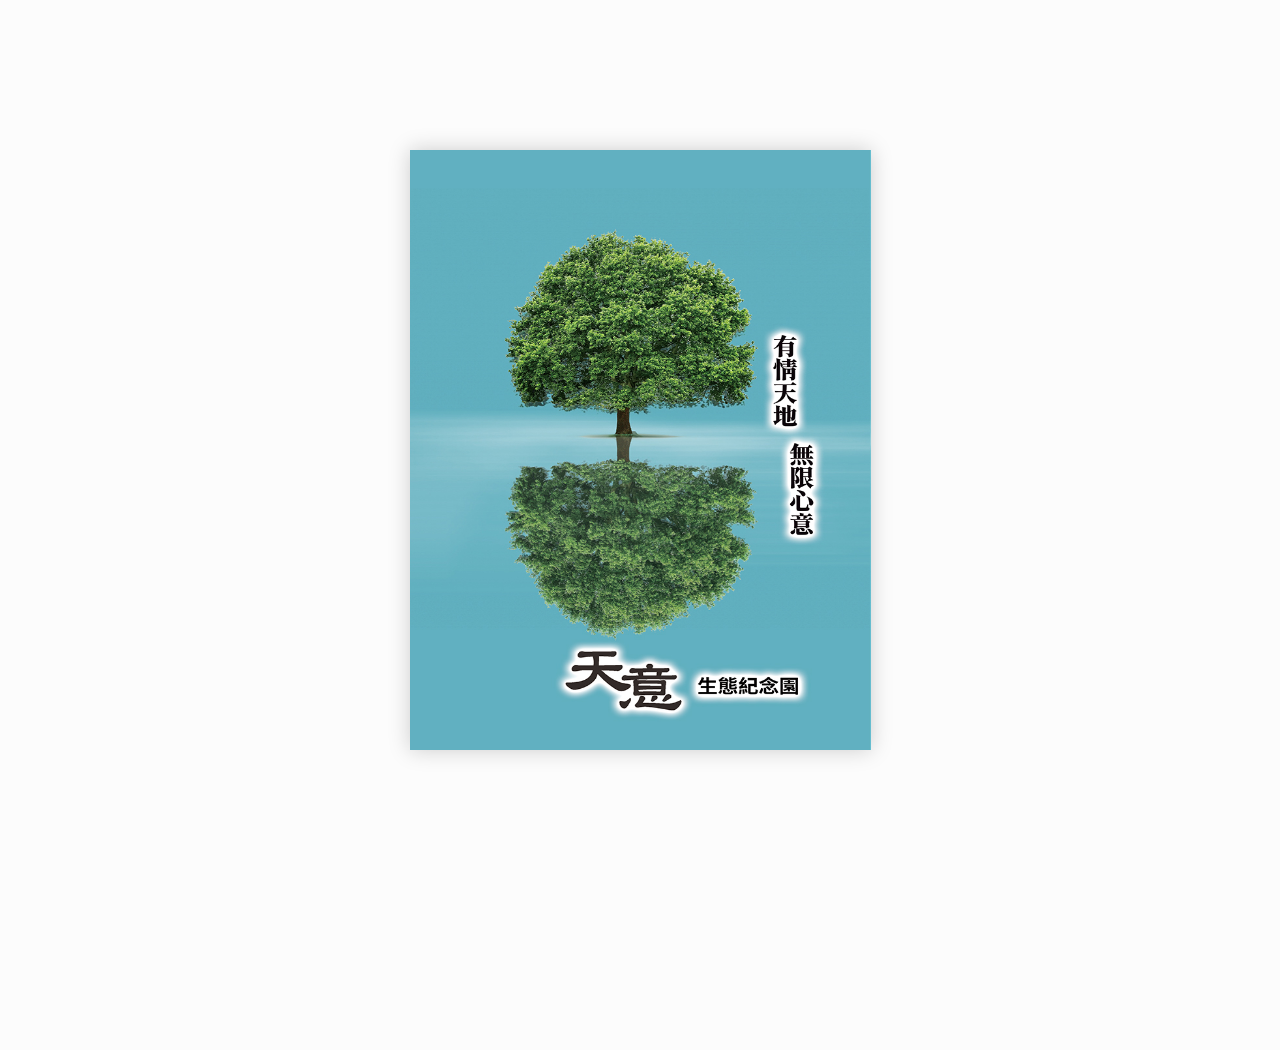
<file: samples/basic/index.html>
<!doctype html>
<!--[if lt IE 7 ]> <html lang="en" class="ie6"> <![endif]-->
<!--[if IE 7 ]>    <html lang="en" class="ie7"> <![endif]-->
<!--[if IE 8 ]>    <html lang="en" class="ie8"> <![endif]-->
<!--[if IE 9 ]>    <html lang="en" class="ie9"> <![endif]-->
<!--[if !IE]><!--> <html lang="en"> <!--<![endif]-->
<head>
<meta name="viewport" content="width = 1050, user-scalable = no" />
<script type="text/javascript" src="../../extras/jquery.min.1.7.js"></script>
<script type="text/javascript" src="../../extras/modernizr.2.5.3.min.js"></script>
</head>
<body>

<div class="flipbook-viewport">
	<div class="container">
		<div class="flipbook">
			<div style="background-image:url(pages/1.jpg)"></div>
			<div style="background-image:url(pages/2.jpg)"></div>
			<div style="background-image:url(pages/3.jpg)"></div>
			<div style="background-image:url(pages/4.jpg)"></div>
			<div style="background-image:url(pages/5.jpg)"></div>
			<div style="background-image:url(pages/6.jpg)"></div>

		</div>
	</div>
</div>


<script type="text/javascript">

function loadApp() {

	// Create the flipbook

	$('.flipbook').turn({
			// Width

			width:922,
			
			// Height

			height:600,

			// Elevation

			elevation: 50,
			
			// Enable gradients

			gradients: true,
			
			// Auto center this flipbook

			autoCenter: true

	});
}

// Load the HTML4 version if there's not CSS transform

yepnope({
	test : Modernizr.csstransforms,
	yep: ['../../lib/turn.js'],
	nope: ['../../lib/turn.html4.min.js'],
	both: ['css/basic.css'],
	complete: loadApp
});

</script>

</body>
</html>
</file>
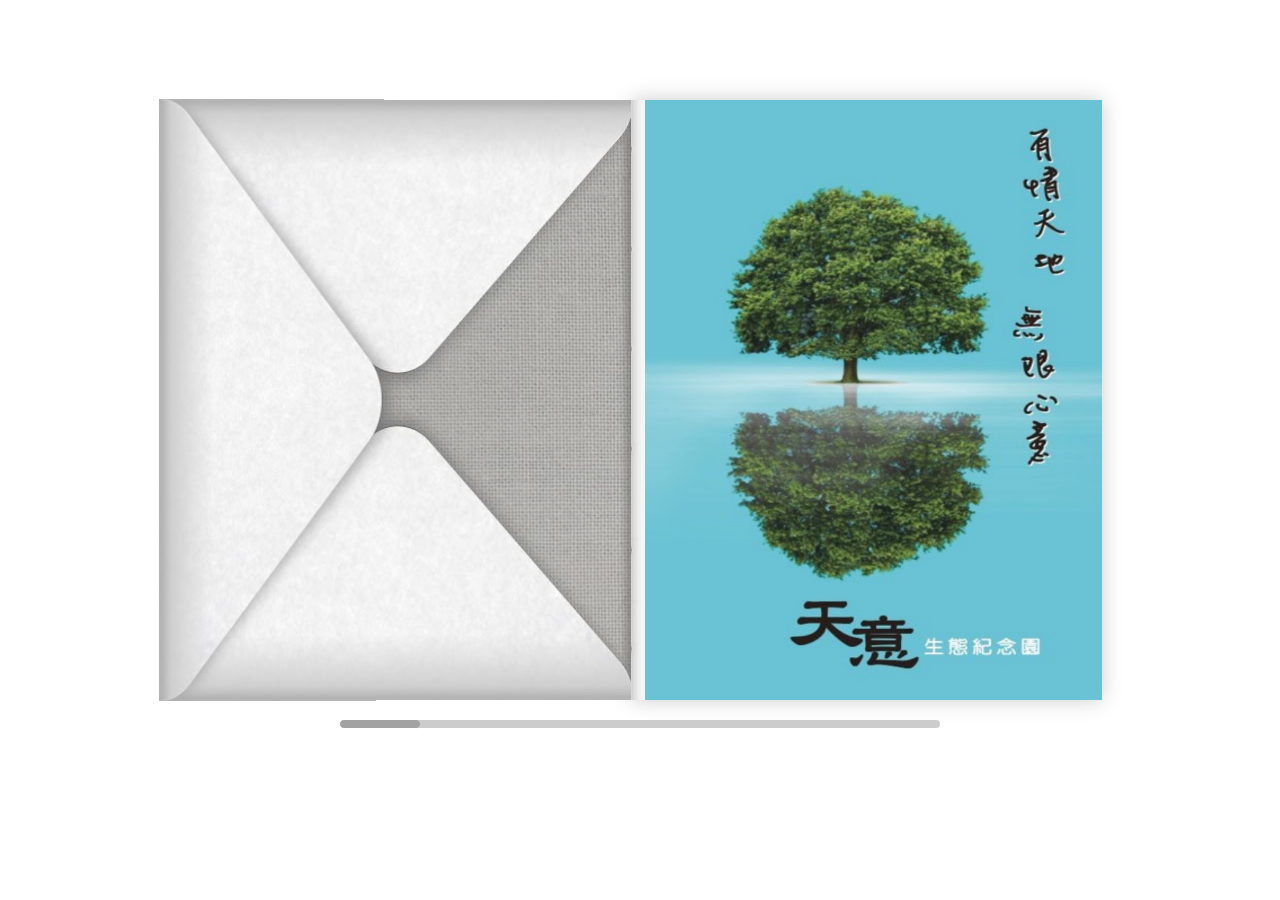
<file: samples/docs/index.html>
<!doctype html>
<!--[if lt IE 7 ]> <html lang="en" class="ie6"> <![endif]-->
<!--[if IE 7 ]>    <html lang="en" class="ie7"> <![endif]-->
<!--[if IE 8 ]>    <html lang="en" class="ie8"> <![endif]-->
<!--[if IE 9 ]>    <html lang="en" class="ie9"> <![endif]-->
<!--[if !IE]><!--> <html lang="en"> <!--<![endif]-->
<head>
<script type="text/javascript" src="../../extras/jquery.min.1.7.js"></script>
<script type="text/javascript" src="../../extras/jquery-ui-1.8.20.custom.min.js"></script>
<script type="text/javascript" src="../../extras/jquery.mousewheel.min.js"></script>
<script type="text/javascript" src="../../extras/modernizr.2.5.3.min.js"></script>
<script type="text/javascript" src="../../lib/hash.js"></script>

</head>
<body>

<div id="canvas">
	<div id="book-zoom">
		<div class="sample-docs">
			<div ignore="1" class="tabs"><div class="left">  </div> <div class="right"> </div></div>
			<div class="hard"></div>
			<div class="hard"></div>
			<div class="hard p29"></div>
			<div class="hard p30"></div>
		</div>
	</div>


	<div id="slider-bar" class="turnjs-slider">
		<div id="slider"></div>
	</div>
</div>


<script type="text/javascript">

function loadApp() {

	var flipbook = $('.sample-docs');

	// Check if the CSS was already loaded
	
	if (flipbook.width()==0 || flipbook.height()==0) {
		setTimeout(loadApp, 10);
		return;
	}

	// Mousewheel

	$('#book-zoom').mousewheel(function(event, delta, deltaX, deltaY) {

		var data = $(this).data(),
			step = 30,
			flipbook = $('.sample-docs'),
			actualPos = $('#slider').slider('value')*step;

		if (typeof(data.scrollX)==='undefined') {
			data.scrollX = actualPos;
			data.scrollPage = flipbook.turn('page');
		}

		data.scrollX = Math.min($( "#slider" ).slider('option', 'max')*step,
			Math.max(0, data.scrollX + deltaX));

		var actualView = Math.round(data.scrollX/step),
			page = Math.min(flipbook.turn('pages'), Math.max(1, actualView*2 - 2));

		if ($.inArray(data.scrollPage, flipbook.turn('view', page))==-1) {
			data.scrollPage = page;
			flipbook.turn('page', page);
		}

		if (data.scrollTimer)
			clearInterval(data.scrollTimer);
		
		data.scrollTimer = setTimeout(function(){
			data.scrollX = undefined;
			data.scrollPage = undefined;
			data.scrollTimer = undefined;
		}, 1000);

	});

	// Slider

	$( "#slider" ).slider({
		min: 1,
		max: 100,

		start: function(event, ui) {
			if (!window._thumbPreview) {
				_thumbPreview = $('<div />', {'class': 'thumbnail'}).html('<div></div>');
				setPreview(ui.value);
				_thumbPreview.appendTo($(ui.handle));
			} else
				setPreview(ui.value);

			moveBar(false);
		},

		slide: function(event, ui) {
			setPreview(ui.value);
		},

		stop: function() {
			if (window._thumbPreview)
				_thumbPreview.removeClass('show');
			
			$('.sample-docs').turn('page', Math.max(1, $(this).slider('value')*2 - 2));
		}
	});


	// URIs
	
	Hash.on('^page\/([0-9]*)$', {
		yep: function(path, parts) {
			var page = parts[1];

			if (page!==undefined) {
				if ($('.sample-docs').turn('is'))
					$('.sample-docs').turn('page', page);
			}

		},
		nop: function(path) {

			if ($('.sample-docs').turn('is'))
				$('.sample-docs').turn('page', 1);
		}
	});

	// Arrows

	$(document).keydown(function(e){

		var previous = 37, next = 39;

		switch (e.keyCode) {
			case previous:

				$('.sample-docs').turn('previous');

			break;
			case next:
				
				$('.sample-docs').turn('next');

			break;
		}

	});

	// Create the flipbook

	flipbook.turn({
		elevation: 50,
		acceleration: false,
		gradients: true,
		autoCenter: true,
		duration: 1000,
		pages: 30,
		when: {

		turning: function(e, page, view) {
			
			var book = $(this),
			currentPage = book.turn('page'),
			pages = book.turn('pages');
				
			if (currentPage>3 && currentPage<pages-3) {
				if (page==1) {
					book.turn('page', 2).turn('stop').turn('page', page);
					e.preventDefault();
					return;
				} else if (page==pages) {
					book.turn('page', pages-1).turn('stop').turn('page', page);
					e.preventDefault();
					return;
				}
			} else if (page>3 && page<pages-3) {
				if (currentPage==1) {
					book.turn('page', 2).turn('stop').turn('page', page);
					e.preventDefault();
					return;
				} else if (currentPage==pages) {
					book.turn('page', pages-1).turn('stop').turn('page', page);
					e.preventDefault();
					return;
				}
			}

			Hash.go('page/'+page).update();

			if (page==1 || page==pages)
				$('.sample-docs .tabs').hide();
			

		},

		turned: function(e, page, view) {

			var book = $(this);

			$('#slider').slider('value', getViewNumber(book, page));

			if (page!=1 && page!=book.turn('pages'))
				$('.sample-docs .tabs').fadeIn(500);
			else
				$('.sample-docs .tabs').hide();

			book.turn('center');
			updateTabs();

		},

		start: function(e, pageObj) {
	
			moveBar(true);

		},

		end: function(e, pageObj) {
		
			var book = $(this);

			setTimeout(function() {
				$('#slider').slider('value', getViewNumber(book));
			}, 1);

			moveBar(false);

		},

		missing: function (e, pages) {

			for (var i = 0; i < pages.length; i++)
				addPage(pages[i], $(this));

		}
	}
	}). turn('page', 2);


	$('#slider').slider('option', 'max', numberOfViews(flipbook));

	flipbook.addClass('animated');


	// Show canvas

	$('#canvas').css({visibility: 'visible'});
}

// Hide canvas

$('#canvas').css({visibility: 'hidden'});

yepnope({
	test: Modernizr.csstransforms,
	yep: ['../../lib/turn.min.js', 'css/jquery.ui.css'],
	nope: ['../../lib/turn.html4.min.js', 'css/jquery.ui.html4.css'],
	both: ['css/docs.css', 'js/docs.js'],
	complete: loadApp
});

</script>

</body>
</html>
</file>
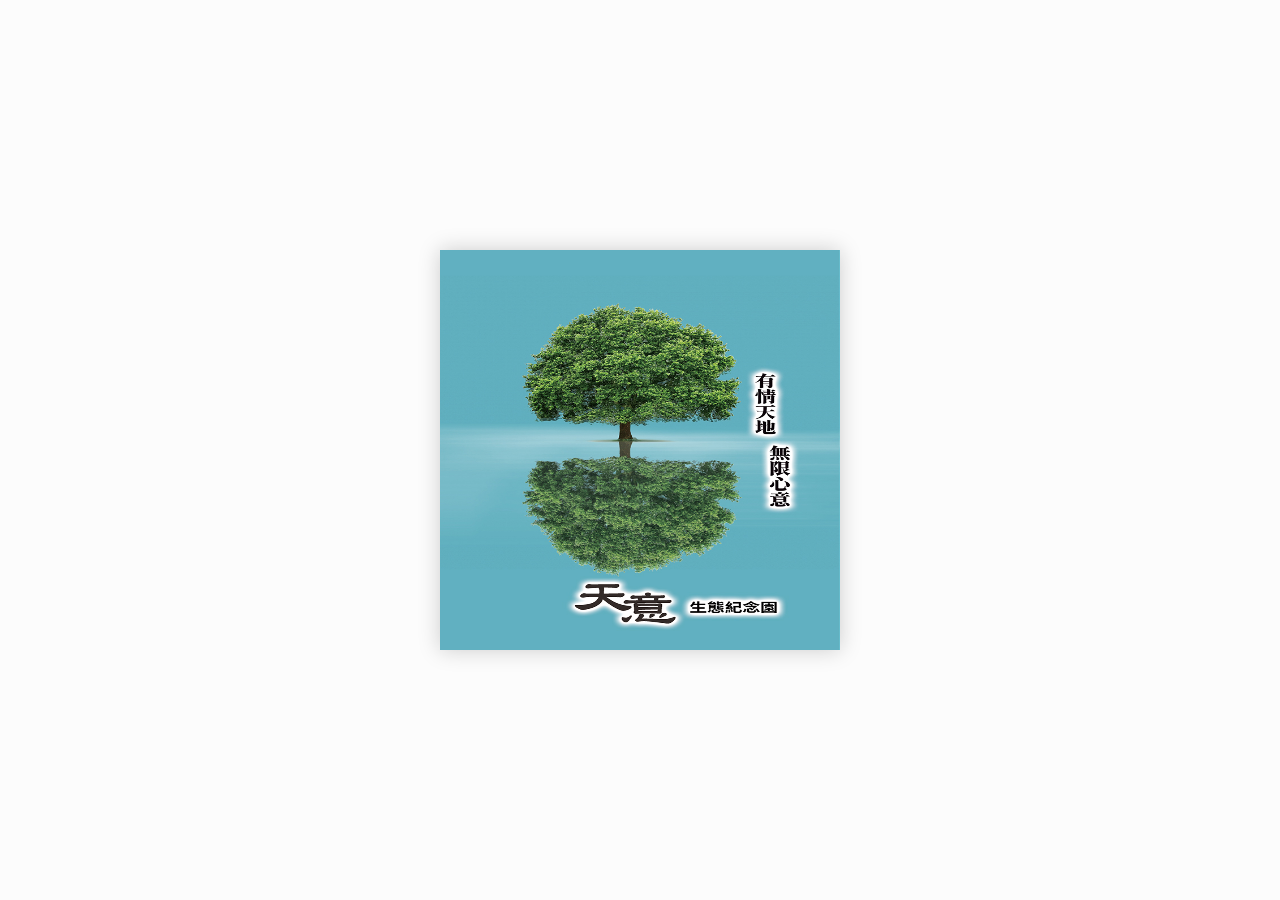
<file: samples/double-page/index.html>
<!doctype html>
<!--[if lt IE 7 ]> <html lang="en" class="ie6"> <![endif]-->
<!--[if IE 7 ]>    <html lang="en" class="ie7"> <![endif]-->
<!--[if IE 8 ]>    <html lang="en" class="ie8"> <![endif]-->
<!--[if IE 9 ]>    <html lang="en" class="ie9"> <![endif]-->
<!--[if !IE]><!--> <html lang="en"> <!--<![endif]-->
<head>
<meta name="viewport" content="width = 1050, user-scalable = no" />
<script type="text/javascript" src="../../extras/jquery.min.1.7.js"></script>
<script type="text/javascript" src="../../extras/modernizr.2.5.3.min.js"></script>
</head>
<body>

<div class="flipbook-viewport">
	<div class="container">
		<div class="flipbook">
			<div class="page" style="background-image:url(pages/1.jpg)"></div>
			<div class="double" style="background-image:url(pages/2.jpg)"></div>
			<div class="double" style="background-image:url(pages/3.jpg)"></div>
			<div class="double" style="background-image:url(pages/4.jpg)"></div>
			<div class="double" style="background-image:url(pages/5.jpg)"></div>
			<div class="double" style="background-image:url(pages/6.jpg)"></div>
			<!-- <div class="page" style="background-image:url(pages/7.jpg)"></div> -->
		</div>
	</div>
</div>


<script type="text/javascript">

function loadApp() {

	var flipbook = $('.flipbook');

 	// Check if the CSS was already loaded
	
	if (flipbook.width()==0 || flipbook.height()==0) {
		setTimeout(loadApp, 10);
		return;
	}

	$('.flipbook .double').scissor();

	// Create the flipbook

	$('.flipbook').turn({
			// Elevation

			elevation: 50,
			
			// Enable gradients

			gradients: true,
			
			// Auto center this flipbook

			autoCenter: true

	});
}

// Load the HTML4 version if there's not CSS transform

yepnope({
	test : Modernizr.csstransforms,
	yep: ['../../lib/turn.min.js'],
	nope: ['../../lib/turn.html4.min.js'],
	both: ['../../lib/scissor.min.js', 'css/double-page.css'],
	complete: loadApp
});

</script>

</body>
</html>
</file>
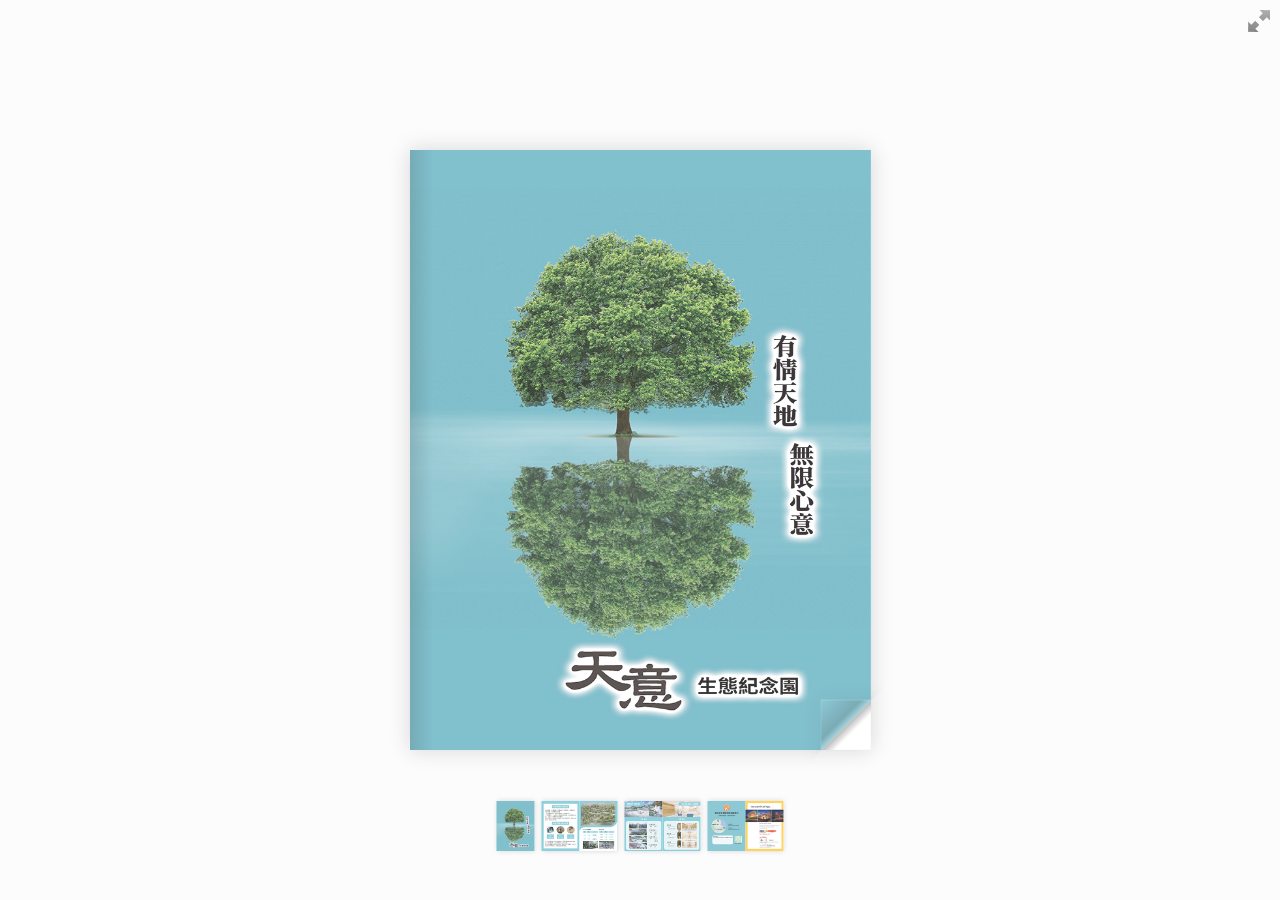
<file: samples/magazine/index.html>
<!doctype html>
<!--[if lt IE 7 ]> <html lang="en" class="ie6"> <![endif]-->
<!--[if IE 7 ]>    <html lang="en" class="ie7"> <![endif]-->
<!--[if IE 8 ]>    <html lang="en" class="ie8"> <![endif]-->
<!--[if IE 9 ]>    <html lang="en" class="ie9"> <![endif]-->
<!--[if !IE]><!--> <html lang="en"> <!--<![endif]-->
<head>
<title>天意生態紀念園 DM_001 </title>
<meta name="viewport" content="width = 1050, user-scalable = no" />
<script type="text/javascript" src="../../extras/jquery.min.1.7.js"></script>
<script type="text/javascript" src="../../extras/modernizr.2.5.3.min.js"></script>
<script type="text/javascript" src="../../lib/hash.js"></script>

</head>
<body>

<div id="canvas">

<div class="zoom-icon zoom-icon-in"></div>

<div class="magazine-viewport">
	<div class="container">
		<div class="magazine">
			<!-- Next button -->
			<div ignore="1" class="next-button"></div>
			<!-- Previous button -->
			<div ignore="1" class="previous-button"></div>
		</div>
	</div>
</div>

<!-- Thumbnails -->
<div class="thumbnails">
	<div>
		<ul>
			<li class="i">
				<img src="pages/1-thumb.jpg" width="76" height="100" class="page-1">
				<span>1</span>
			</li>
			<li class="d">
				<img src="pages/2-thumb.jpg" width="76" height="100" class="page-2">
				<img src="pages/3-thumb.jpg" width="76" height="100" class="page-3">
				<span>2-3</span>
			</li>
			<li class="d">
				<img src="pages/4-thumb.jpg" width="76" height="100" class="page-4">
				<img src="pages/5-thumb.jpg" width="76" height="100" class="page-5">
				<span>4-5</span>
			</li>
			<li class="d">
				<img src="pages/6-thumb.jpg" width="76" height="100" class="page-6">
				<img src="pages/7-thumb.jpg" width="76" height="100" class="page-7">
				<span>6-7</span>
			</li>
			
		<ul>
	<div>	
</div>
</div>

<script type="text/javascript">

function loadApp() {

 	$('#canvas').fadeIn(1000);

 	var flipbook = $('.magazine');

 	// Check if the CSS was already loaded
	
	if (flipbook.width()==0 || flipbook.height()==0) {
		setTimeout(loadApp, 10);
		return;
	}
	
	// Create the flipbook

	flipbook.turn({
			
			// Magazine width

			width: 922,

			// Magazine height

			height: 600,

			// Duration in millisecond

			duration: 1000,

			// Hardware acceleration

			acceleration: !isChrome(),

			// Enables gradients

			gradients: true,
			
			// Auto center this flipbook

			autoCenter: true,

			// Elevation from the edge of the flipbook when turning a page

			elevation: 50,

			// The number of pages

			pages: 6,

			// Events

			when: {
				turning: function(event, page, view) {
					
					var book = $(this),
					currentPage = book.turn('page'),
					pages = book.turn('pages');
			
					// Update the current URI

					Hash.go('page/' + page).update();

					// Show and hide navigation buttons

					disableControls(page);
					

					$('.thumbnails .page-'+currentPage).
						parent().
						removeClass('current');

					$('.thumbnails .page-'+page).
						parent().
						addClass('current');



				},

				turned: function(event, page, view) {

					disableControls(page);

					$(this).turn('center');

					if (page==1) { 
						$(this).turn('peel', 'br');
					}

				},

				missing: function (event, pages) {

					// Add pages that aren't in the magazine

					for (var i = 0; i < pages.length; i++)
						addPage(pages[i], $(this));

				}
			}

	});

	// Zoom.js

	$('.magazine-viewport').zoom({
		flipbook: $('.magazine'),

		max: function() { 
			
			return largeMagazineWidth()/$('.magazine').width();

		}, 

		when: {

			swipeLeft: function() {

				$(this).zoom('flipbook').turn('next');

			},

			swipeRight: function() {
				
				$(this).zoom('flipbook').turn('previous');

			},

			resize: function(event, scale, page, pageElement) {

				if (scale==1)
					loadSmallPage(page, pageElement);
				else
					loadLargePage(page, pageElement);

			},

			zoomIn: function () {

				$('.thumbnails').hide();
				$('.made').hide();
				$('.magazine').removeClass('animated').addClass('zoom-in');
				$('.zoom-icon').removeClass('zoom-icon-in').addClass('zoom-icon-out');
				
				if (!window.escTip && !$.isTouch) {
					escTip = true;

					$('<div />', {'class': 'exit-message'}).
						html('<div>Press ESC to exit</div>').
							appendTo($('body')).
							delay(2000).
							animate({opacity:0}, 500, function() {
								$(this).remove();
							});
				}
			},

			zoomOut: function () {

				$('.exit-message').hide();
				$('.thumbnails').fadeIn();
				$('.made').fadeIn();
				$('.zoom-icon').removeClass('zoom-icon-out').addClass('zoom-icon-in');

				setTimeout(function(){
					$('.magazine').addClass('animated').removeClass('zoom-in');
					resizeViewport();
				}, 0);

			}
		}
	});

	// Zoom event

	if ($.isTouch)
		$('.magazine-viewport').bind('zoom.doubleTap', zoomTo);
	else
		$('.magazine-viewport').bind('zoom.tap', zoomTo);


	// Using arrow keys to turn the page

	$(document).keydown(function(e){

		var previous = 37, next = 39, esc = 27;

		switch (e.keyCode) {
			case previous:

				// left arrow
				$('.magazine').turn('previous');
				e.preventDefault();

			break;
			case next:

				//right arrow
				$('.magazine').turn('next');
				e.preventDefault();

			break;
			case esc:
				
				$('.magazine-viewport').zoom('zoomOut');	
				e.preventDefault();

			break;
		}
	});

	// URIs - Format #/page/1 

	Hash.on('^page\/([0-9]*)$', {
		yep: function(path, parts) {
			var page = parts[1];

			if (page!==undefined) {
				if ($('.magazine').turn('is'))
					$('.magazine').turn('page', page);
			}

		},
		nop: function(path) {

			if ($('.magazine').turn('is'))
				$('.magazine').turn('page', 1);
		}
	});


	$(window).resize(function() {
		resizeViewport();
	}).bind('orientationchange', function() {
		resizeViewport();
	});

	// Events for thumbnails

	$('.thumbnails').click(function(event) {
		
		var page;

		if (event.target && (page=/page-([0-9]+)/.exec($(event.target).attr('class'))) ) {
		
			$('.magazine').turn('page', page[1]);
		}
	});

	$('.thumbnails li').
		bind($.mouseEvents.over, function() {
			
			$(this).addClass('thumb-hover');

		}).bind($.mouseEvents.out, function() {
			
			$(this).removeClass('thumb-hover');

		});

	if ($.isTouch) {
	
		$('.thumbnails').
			addClass('thumbanils-touch').
			bind($.mouseEvents.move, function(event) {
				event.preventDefault();
			});

	} else {

		$('.thumbnails ul').mouseover(function() {

			$('.thumbnails').addClass('thumbnails-hover');

		}).mousedown(function() {

			return false;

		}).mouseout(function() {

			$('.thumbnails').removeClass('thumbnails-hover');

		});

	}


	// Regions

	if ($.isTouch) {
		$('.magazine').bind('touchstart', regionClick);
	} else {
		$('.magazine').click(regionClick);
	}

	// Events for the next button

	$('.next-button').bind($.mouseEvents.over, function() {
		
		$(this).addClass('next-button-hover');

	}).bind($.mouseEvents.out, function() {
		
		$(this).removeClass('next-button-hover');

	}).bind($.mouseEvents.down, function() {
		
		$(this).addClass('next-button-down');

	}).bind($.mouseEvents.up, function() {
		
		$(this).removeClass('next-button-down');

	}).click(function() {
		
		$('.magazine').turn('next');

	});

	// Events for the next button
	
	$('.previous-button').bind($.mouseEvents.over, function() {
		
		$(this).addClass('previous-button-hover');

	}).bind($.mouseEvents.out, function() {
		
		$(this).removeClass('previous-button-hover');

	}).bind($.mouseEvents.down, function() {
		
		$(this).addClass('previous-button-down');

	}).bind($.mouseEvents.up, function() {
		
		$(this).removeClass('previous-button-down');

	}).click(function() {
		
		$('.magazine').turn('previous');

	});


	resizeViewport();

	$('.magazine').addClass('animated');

}

// Zoom icon

 $('.zoom-icon').bind('mouseover', function() { 
 	
 	if ($(this).hasClass('zoom-icon-in'))
 		$(this).addClass('zoom-icon-in-hover');

 	if ($(this).hasClass('zoom-icon-out'))
 		$(this).addClass('zoom-icon-out-hover');
 
 }).bind('mouseout', function() { 
 	
 	 if ($(this).hasClass('zoom-icon-in'))
 		$(this).removeClass('zoom-icon-in-hover');
 	
 	if ($(this).hasClass('zoom-icon-out'))
 		$(this).removeClass('zoom-icon-out-hover');

 }).bind('click', function() {

 	if ($(this).hasClass('zoom-icon-in'))
 		$('.magazine-viewport').zoom('zoomIn');
 	else if ($(this).hasClass('zoom-icon-out'))	
		$('.magazine-viewport').zoom('zoomOut');

 });

 $('#canvas').hide();


// Load the HTML4 version if there's not CSS transform

yepnope({
	test : Modernizr.csstransforms,
	yep: ['../../lib/turn.js'],
	nope: ['../../lib/turn.html4.min.js'],
	both: ['../../lib/zoom.min.js', 'js/magazine.js', 'css/magazine.css'],
	complete: loadApp
});

</script>

</body>
</html>
</file>
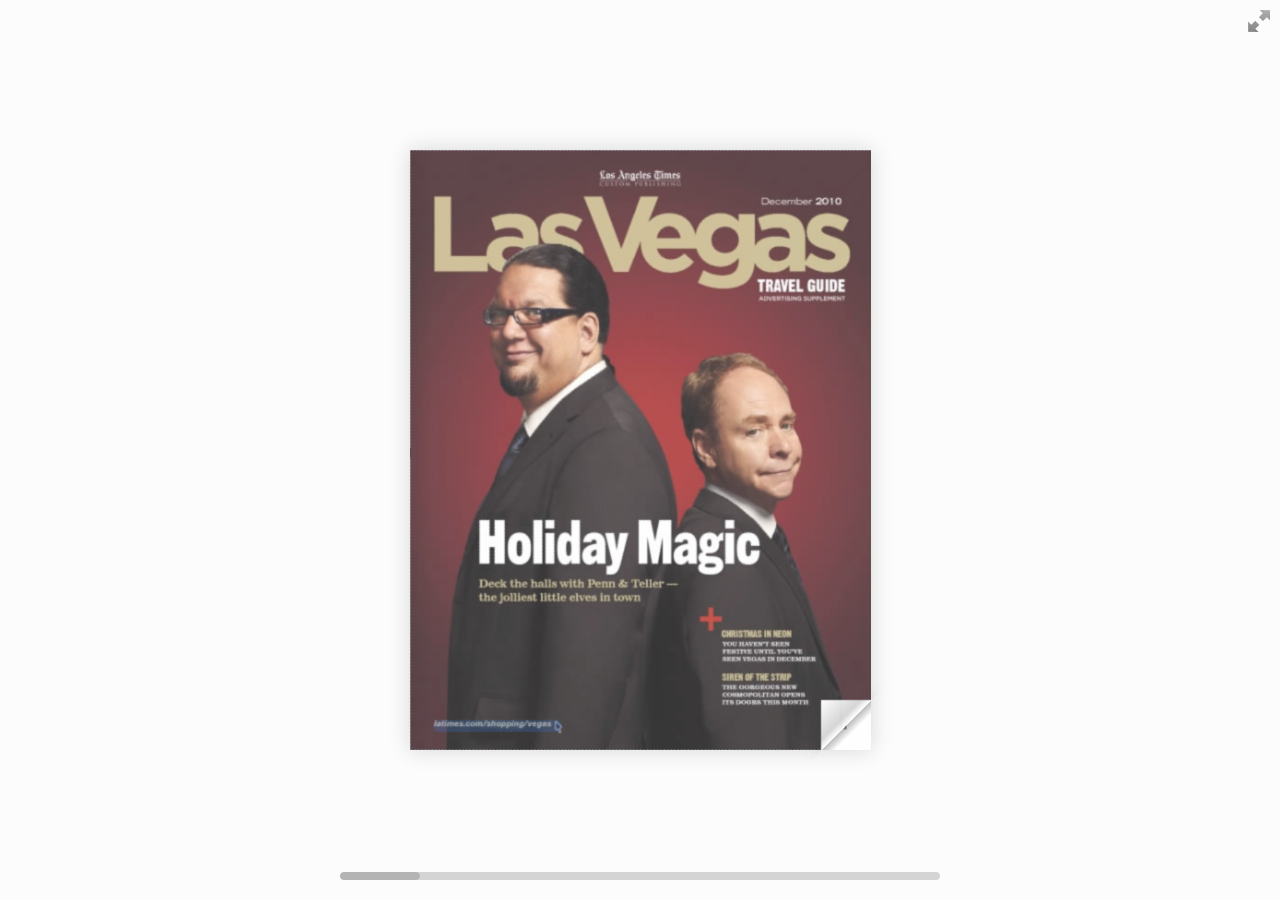
<file: slider.html>
<!doctype html>
<html lang="en">
<head>
<title>Using turn.js and the new zoom feature</title>
<meta name="viewport" content="width = 1050, user-scalable = no" />
<link rel="icon" type="image/png" href="./pics/favicon.png" />
<script type="text/javascript" src="./extras/jquery.min.1.7.js"></script>
<script type="text/javascript" src="./extras/jquery-ui-1.8.20.custom.min.js"></script>
<script type="text/javascript" src="./extras/modernizr.2.5.3.min.js"></script>
<script type="text/javascript" src="./lib/hash.js"></script>
</head>
<body>

<div id="canvas">

<div class="zoom-icon zoom-icon-in"></div>

<div class="magazine-viewport">
	<div class="container">
		<div class="magazine">
			<!-- Next button -->
			<div ignore="1" class="next-button"></div>
			<!-- Previous button -->
			<div ignore="1" class="previous-button"></div>
		</div>
	</div>
	<div class="bottom">
		<div id="slider-bar" class="turnjs-slider">
			<div id="slider"></div>
		</div>
	</div>
</div>

<script type="text/javascript">

function loadApp() {

 	$('#canvas').fadeIn(1000);

 	var flipbook = $('.magazine');

 	// Check if the CSS was already loaded
	
	if (flipbook.width()==0 || flipbook.height()==0) {
		setTimeout(loadApp, 10);
		return;
	}
	
	// Create the flipbook

	flipbook.turn({
			
			// Magazine width

			width: 922,

			// Magazine height

			height: 600,

			// Duration in millisecond

			duration: 1000,

			// Enables gradients

			gradients: true,
			
			// Auto center this flipbook

			autoCenter: true,

			// Elevation from the edge of the flipbook when turning a page

			elevation: 50,

			// The number of pages

			pages: 12,

			// Events

			when: {
				turning: function(event, page, view) {
					
					var book = $(this),
					currentPage = book.turn('page'),
					pages = book.turn('pages');
			
					// Update the current URI

					Hash.go('page/' + page).update();

					// Show and hide navigation buttons

					disableControls(page);

				},

				turned: function(event, page, view) {

					disableControls(page);

					$(this).turn('center');

					$('#slider').slider('value', getViewNumber($(this), page));

					if (page==1) { 
						$(this).turn('peel', 'br');
					}

				},

				missing: function (event, pages) {

					// Add pages that aren't in the magazine

					for (var i = 0; i < pages.length; i++)
						addPage(pages[i], $(this));

				}
			}

	});

	// Zoom.js

	$('.magazine-viewport').zoom({
		flipbook: $('.magazine'),

		max: function() { 
			
			return largeMagazineWidth()/$('.magazine').width();

		}, 

		when: {
			swipeLeft: function() {

				$(this).zoom('flipbook').turn('next');

			},

			swipeRight: function() {
				
				$(this).zoom('flipbook').turn('previous');

			},

			resize: function(event, scale, page, pageElement) {

				if (scale==1)
					loadSmallPage(page, pageElement);
				else
					loadLargePage(page, pageElement);

			},

			zoomIn: function () {

				$('#slider-bar').hide();
				$('.made').hide();
				$('.magazine').removeClass('animated').addClass('zoom-in');
				$('.zoom-icon').removeClass('zoom-icon-in').addClass('zoom-icon-out');
				
				if (!window.escTip && !$.isTouch) {
					escTip = true;

					$('<div />', {'class': 'exit-message'}).
						html('<div>Press ESC to exit</div>').
							appendTo($('body')).
							delay(2000).
							animate({opacity:0}, 500, function() {
								$(this).remove();
							});
				}
			},

			zoomOut: function () {

				$('#slider-bar').fadeIn();
				$('.exit-message').hide();
				$('.made').fadeIn();
				$('.zoom-icon').removeClass('zoom-icon-out').addClass('zoom-icon-in');

				setTimeout(function(){
					$('.magazine').addClass('animated').removeClass('zoom-in');
					resizeViewport();
				}, 0);

			}
		}
	});

	// Zoom event

	if ($.isTouch)
		$('.magazine-viewport').bind('zoom.doubleTap', zoomTo);
	else
		$('.magazine-viewport').bind('zoom.tap', zoomTo);


	// Using arrow keys to turn the page

	$(document).keydown(function(e){

		var previous = 37, next = 39, esc = 27;

		switch (e.keyCode) {
			case previous:

				// left arrow
				$('.magazine').turn('previous');
				e.preventDefault();

			break;
			case next:

				//right arrow
				$('.magazine').turn('next');
				e.preventDefault();

			break;
			case esc:
				
				$('.magazine-viewport').zoom('zoomOut');	
				e.preventDefault();

			break;
		}
	});

	// URIs - Format #/page/1 

	Hash.on('^page\/([0-9]*)$', {
		yep: function(path, parts) {
			var page = parts[1];

			if (page!==undefined) {
				if ($('.magazine').turn('is'))
					$('.magazine').turn('page', page);
			}

		},
		nop: function(path) {

			if ($('.magazine').turn('is'))
				$('.magazine').turn('page', 1);
		}
	});


	$(window).resize(function() {
		resizeViewport();
	}).bind('orientationchange', function() {
		resizeViewport();
	});

	// Regions

	if ($.isTouch) {
		$('.magazine').bind('touchstart', regionClick);
	} else {
		$('.magazine').click(regionClick);
	}

	// Events for the next button

	$('.next-button').bind($.mouseEvents.over, function() {
		
		$(this).addClass('next-button-hover');

	}).bind($.mouseEvents.out, function() {
		
		$(this).removeClass('next-button-hover');

	}).bind($.mouseEvents.down, function() {
		
		$(this).addClass('next-button-down');

	}).bind($.mouseEvents.up, function() {
		
		$(this).removeClass('next-button-down');

	}).click(function() {
		
		$('.magazine').turn('next');

	});

	// Events for the next button
	
	$('.previous-button').bind($.mouseEvents.over, function() {
		
		$(this).addClass('previous-button-hover');

	}).bind($.mouseEvents.out, function() {
		
		$(this).removeClass('previous-button-hover');

	}).bind($.mouseEvents.down, function() {
		
		$(this).addClass('previous-button-down');

	}).bind($.mouseEvents.up, function() {
		
		$(this).removeClass('previous-button-down');

	}).click(function() {
		
		$('.magazine').turn('previous');

	});


	// Slider

	$( "#slider" ).slider({
		min: 1,
		max: numberOfViews(flipbook),

		start: function(event, ui) {

			if (!window._thumbPreview) {
				_thumbPreview = $('<div />', {'class': 'thumbnail'}).html('<div></div>');
				setPreview(ui.value);
				_thumbPreview.appendTo($(ui.handle));
			} else
				setPreview(ui.value);

			moveBar(false);

		},

		slide: function(event, ui) {

			setPreview(ui.value);

		},

		stop: function() {

			if (window._thumbPreview)
				_thumbPreview.removeClass('show');
			
			$('.magazine').turn('page', Math.max(1, $(this).slider('value')*2 - 2));

		}
	});

	resizeViewport();

	$('.magazine').addClass('animated');

}

// Zoom icon

 $('.zoom-icon').bind('mouseover', function() { 
 	
 	if ($(this).hasClass('zoom-icon-in'))
 		$(this).addClass('zoom-icon-in-hover');

 	if ($(this).hasClass('zoom-icon-out'))
 		$(this).addClass('zoom-icon-out-hover');
 
 }).bind('mouseout', function() { 
 	
 	 if ($(this).hasClass('zoom-icon-in'))
 		$(this).removeClass('zoom-icon-in-hover');
 	
 	if ($(this).hasClass('zoom-icon-out'))
 		$(this).removeClass('zoom-icon-out-hover');

 }).bind('click', function() {

 	if ($(this).hasClass('zoom-icon-in'))
 		$('.magazine-viewport').zoom('zoomIn');
 	else if ($(this).hasClass('zoom-icon-out'))	
		$('.magazine-viewport').zoom('zoomOut');

 });

 $('#canvas').hide();


// Load the HTML4 version if there's not CSS transform

yepnope({
	test : Modernizr.csstransforms,
	yep: ['../../lib/turn.min.js'],
	nope: ['../../lib/turn.html4.min.js', 'css/jquery.ui.html4.css'],
	both: ['../../lib/zoom.min.js', 'css/jquery.ui.css', 'js/magazine.js', 'css/magazine.css'],
	complete: loadApp
});

</script>

</body>
</html>
</file>
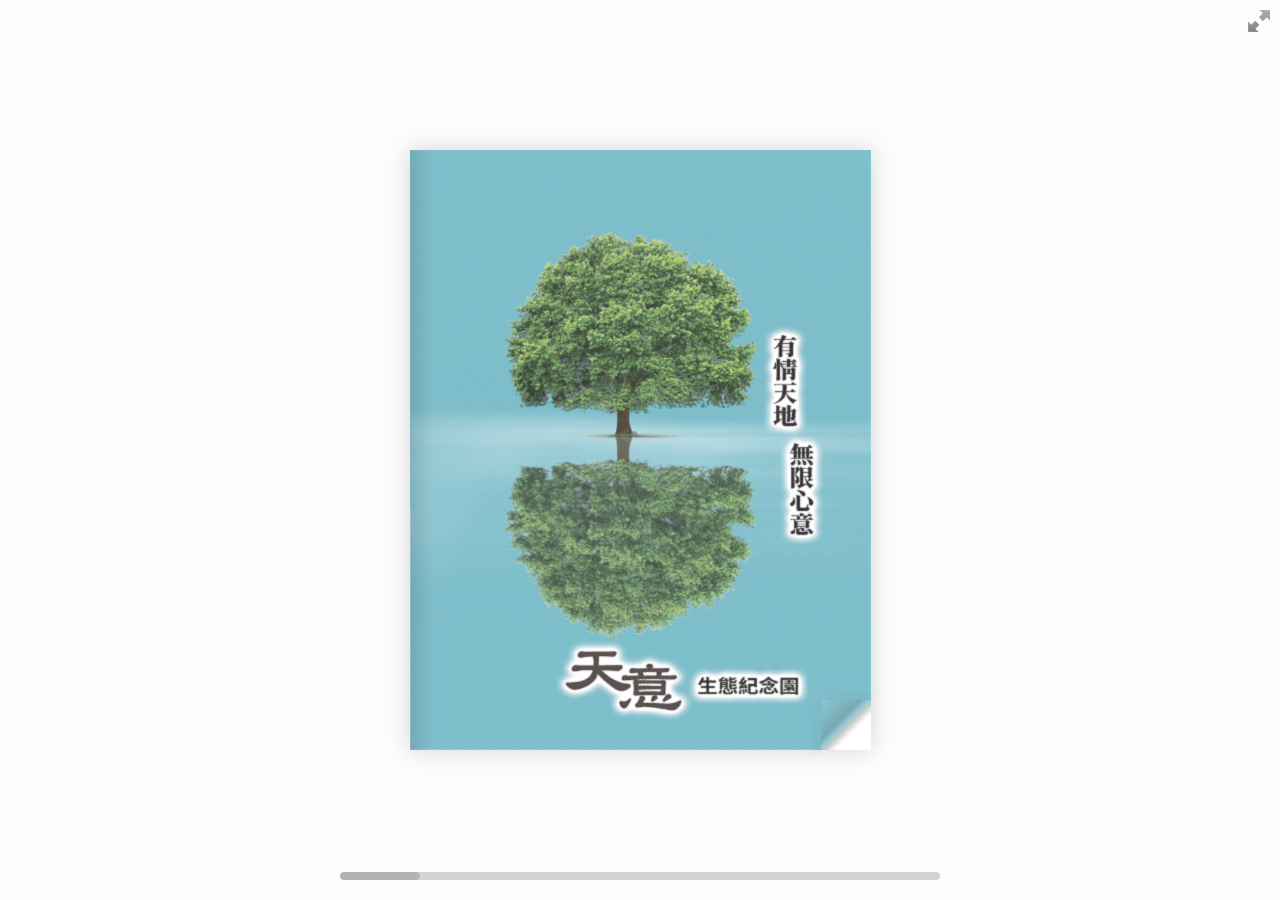
<file: samples/magazine/slider.html>
<!doctype html>
<html lang="en">
<head>
<title>天意生態紀念園 DM_001 </title>
<meta name="viewport" content="width = 1050, user-scalable = no" />
<link rel="icon" type="image/png" href="../../pics/favicon.png" />
<script type="text/javascript" src="../../extras/jquery.min.1.7.js"></script>
<script type="text/javascript" src="../../extras/jquery-ui-1.8.20.custom.min.js"></script>
<script type="text/javascript" src="../../extras/modernizr.2.5.3.min.js"></script>
<script type="text/javascript" src="../../lib/hash.js"></script>
</head>
<body>

<div id="canvas">

<div class="zoom-icon zoom-icon-in"></div>

<div class="magazine-viewport">
	<div class="container">
		<div class="magazine">
			<!-- Next button -->
			<div ignore="1" class="next-button"></div>
			<!-- Previous button -->
			<div ignore="1" class="previous-button"></div>
		</div>
	</div>
	<div class="bottom">
		<div id="slider-bar" class="turnjs-slider">
			<div id="slider"></div>
		</div>
	</div>
</div>

<script type="text/javascript">

function loadApp() {

 	$('#canvas').fadeIn(1000);

 	var flipbook = $('.magazine');

 	// Check if the CSS was already loaded
	
	if (flipbook.width()==0 || flipbook.height()==0) {
		setTimeout(loadApp, 10);
		return;
	}
	
	// Create the flipbook

	flipbook.turn({
			
			// Magazine width

			width: 922,

			// Magazine height

			height: 600,

			// Duration in millisecond

			duration: 1000,

			// Enables gradients

			gradients: true,
			
			// Auto center this flipbook

			autoCenter: true,

			// Elevation from the edge of the flipbook when turning a page

			elevation: 50,

			// The number of pages

			pages: 12,

			// Events

			when: {
				turning: function(event, page, view) {
					
					var book = $(this),
					currentPage = book.turn('page'),
					pages = book.turn('pages');
			
					// Update the current URI

					Hash.go('page/' + page).update();

					// Show and hide navigation buttons

					disableControls(page);

				},

				turned: function(event, page, view) {

					disableControls(page);

					$(this).turn('center');

					$('#slider').slider('value', getViewNumber($(this), page));

					if (page==1) { 
						$(this).turn('peel', 'br');
					}

				},

				missing: function (event, pages) {

					// Add pages that aren't in the magazine

					for (var i = 0; i < pages.length; i++)
						addPage(pages[i], $(this));

				}
			}

	});

	// Zoom.js

	$('.magazine-viewport').zoom({
		flipbook: $('.magazine'),

		max: function() { 
			
			return largeMagazineWidth()/$('.magazine').width();

		}, 

		when: {
			swipeLeft: function() {

				$(this).zoom('flipbook').turn('next');

			},

			swipeRight: function() {
				
				$(this).zoom('flipbook').turn('previous');

			},

			resize: function(event, scale, page, pageElement) {

				if (scale==1)
					loadSmallPage(page, pageElement);
				else
					loadLargePage(page, pageElement);

			},

			zoomIn: function () {

				$('#slider-bar').hide();
				$('.made').hide();
				$('.magazine').removeClass('animated').addClass('zoom-in');
				$('.zoom-icon').removeClass('zoom-icon-in').addClass('zoom-icon-out');
				
				if (!window.escTip && !$.isTouch) {
					escTip = true;

					$('<div />', {'class': 'exit-message'}).
						html('<div>Press ESC to exit</div>').
							appendTo($('body')).
							delay(2000).
							animate({opacity:0}, 500, function() {
								$(this).remove();
							});
				}
			},

			zoomOut: function () {

				$('#slider-bar').fadeIn();
				$('.exit-message').hide();
				$('.made').fadeIn();
				$('.zoom-icon').removeClass('zoom-icon-out').addClass('zoom-icon-in');

				setTimeout(function(){
					$('.magazine').addClass('animated').removeClass('zoom-in');
					resizeViewport();
				}, 0);

			}
		}
	});

	// Zoom event

	if ($.isTouch)
		$('.magazine-viewport').bind('zoom.doubleTap', zoomTo);
	else
		$('.magazine-viewport').bind('zoom.tap', zoomTo);


	// Using arrow keys to turn the page

	$(document).keydown(function(e){

		var previous = 37, next = 39, esc = 27;

		switch (e.keyCode) {
			case previous:

				// left arrow
				$('.magazine').turn('previous');
				e.preventDefault();

			break;
			case next:

				//right arrow
				$('.magazine').turn('next');
				e.preventDefault();

			break;
			case esc:
				
				$('.magazine-viewport').zoom('zoomOut');	
				e.preventDefault();

			break;
		}
	});

	// URIs - Format #/page/1 

	Hash.on('^page\/([0-9]*)$', {
		yep: function(path, parts) {
			var page = parts[1];

			if (page!==undefined) {
				if ($('.magazine').turn('is'))
					$('.magazine').turn('page', page);
			}

		},
		nop: function(path) {

			if ($('.magazine').turn('is'))
				$('.magazine').turn('page', 1);
		}
	});


	$(window).resize(function() {
		resizeViewport();
	}).bind('orientationchange', function() {
		resizeViewport();
	});

	// Regions

	if ($.isTouch) {
		$('.magazine').bind('touchstart', regionClick);
	} else {
		$('.magazine').click(regionClick);
	}

	// Events for the next button

	$('.next-button').bind($.mouseEvents.over, function() {
		
		$(this).addClass('next-button-hover');

	}).bind($.mouseEvents.out, function() {
		
		$(this).removeClass('next-button-hover');

	}).bind($.mouseEvents.down, function() {
		
		$(this).addClass('next-button-down');

	}).bind($.mouseEvents.up, function() {
		
		$(this).removeClass('next-button-down');

	}).click(function() {
		
		$('.magazine').turn('next');

	});

	// Events for the next button
	
	$('.previous-button').bind($.mouseEvents.over, function() {
		
		$(this).addClass('previous-button-hover');

	}).bind($.mouseEvents.out, function() {
		
		$(this).removeClass('previous-button-hover');

	}).bind($.mouseEvents.down, function() {
		
		$(this).addClass('previous-button-down');

	}).bind($.mouseEvents.up, function() {
		
		$(this).removeClass('previous-button-down');

	}).click(function() {
		
		$('.magazine').turn('previous');

	});


	// Slider

	$( "#slider" ).slider({
		min: 1,
		max: numberOfViews(flipbook),

		start: function(event, ui) {

			if (!window._thumbPreview) {
				_thumbPreview = $('<div />', {'class': 'thumbnail'}).html('<div></div>');
				setPreview(ui.value);
				_thumbPreview.appendTo($(ui.handle));
			} else
				setPreview(ui.value);

			moveBar(false);

		},

		slide: function(event, ui) {

			setPreview(ui.value);

		},

		stop: function() {

			if (window._thumbPreview)
				_thumbPreview.removeClass('show');
			
			$('.magazine').turn('page', Math.max(1, $(this).slider('value')*2 - 2));

		}
	});

	resizeViewport();

	$('.magazine').addClass('animated');

}

// Zoom icon

 $('.zoom-icon').bind('mouseover', function() { 
 	
 	if ($(this).hasClass('zoom-icon-in'))
 		$(this).addClass('zoom-icon-in-hover');

 	if ($(this).hasClass('zoom-icon-out'))
 		$(this).addClass('zoom-icon-out-hover');
 
 }).bind('mouseout', function() { 
 	
 	 if ($(this).hasClass('zoom-icon-in'))
 		$(this).removeClass('zoom-icon-in-hover');
 	
 	if ($(this).hasClass('zoom-icon-out'))
 		$(this).removeClass('zoom-icon-out-hover');

 }).bind('click', function() {

 	if ($(this).hasClass('zoom-icon-in'))
 		$('.magazine-viewport').zoom('zoomIn');
 	else if ($(this).hasClass('zoom-icon-out'))	
		$('.magazine-viewport').zoom('zoomOut');

 });

 $('#canvas').hide();


// Load the HTML4 version if there's not CSS transform

yepnope({
	test : Modernizr.csstransforms,
	yep: ['../../lib/turn.min.js'],
	nope: ['../../lib/turn.html4.min.js', 'css/jquery.ui.html4.css'],
	both: ['../../lib/zoom.min.js', 'css/jquery.ui.css', 'js/magazine.js', 'css/magazine.css'],
	complete: loadApp
});

</script>

</body>
</html>
</file>
